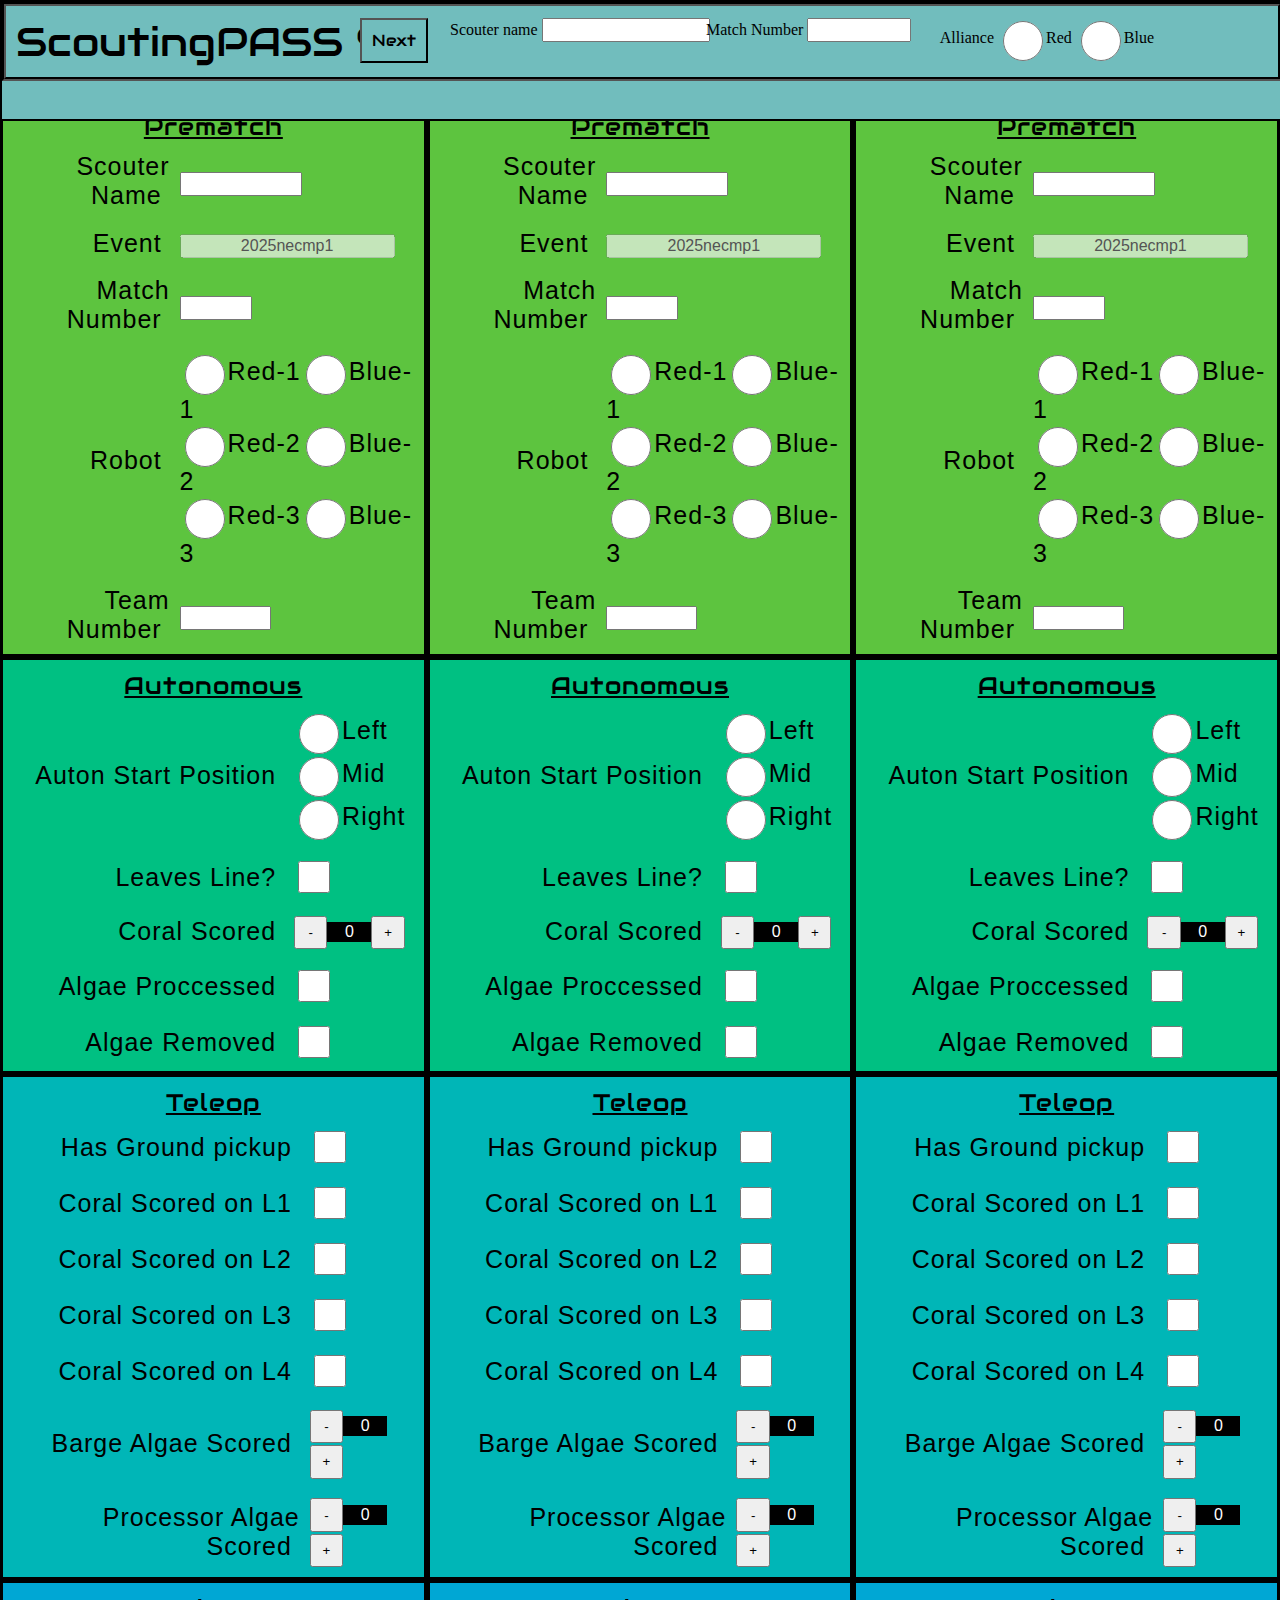
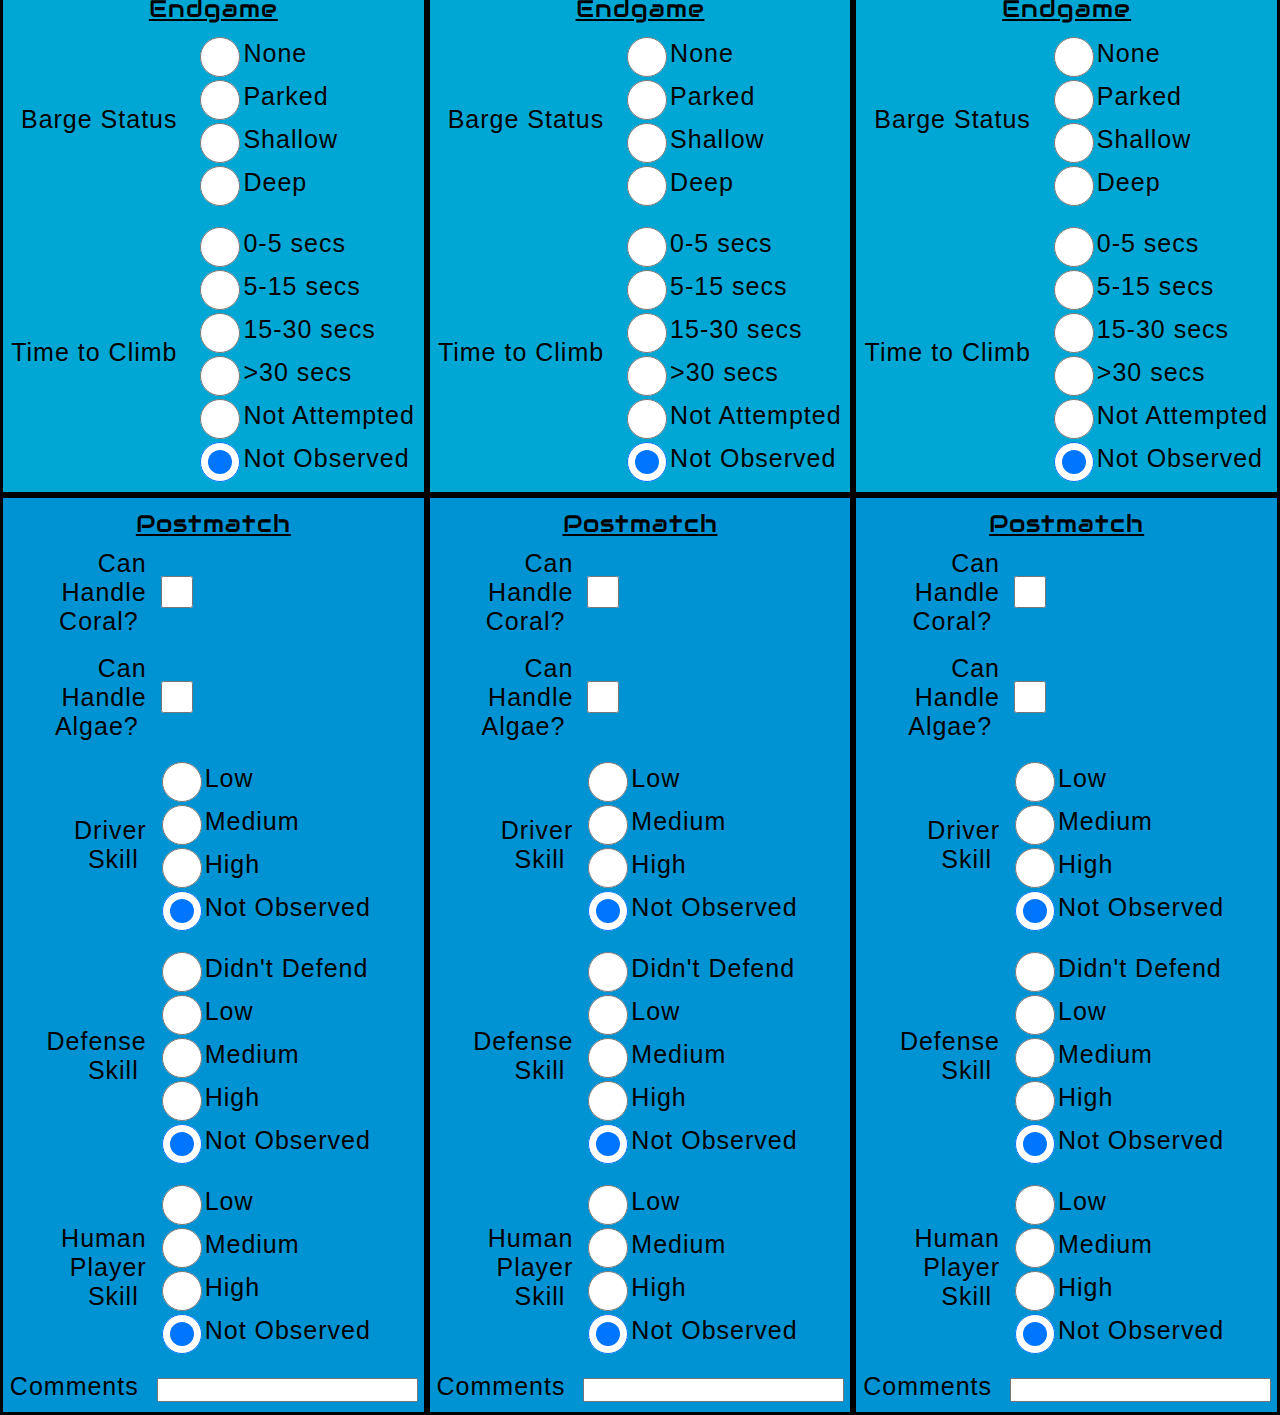
<file: index.html>
<!--
	When we gain access to the match schedule, follow these steps:
	- Create a file named "2023necmp2_matches.js" in the "2023 folder"
	- Add "var schedule = " to the start of the file
	- Go to https://www.thebluealliance.com/api/v3/event/2023necmp2/matches/simple?X-TBA-Auth-Key=hNDnK23dYcPhS6V5SKwfZK8l9VKtWZyZBDKYQRQh5aUqWiKj5KyvKOLDJW49YO00
	- Copy-paste the data from TBA into the file
	- Move file to "2023" folder on all 6 tablets
-->
<!DOCTYPE html>
<html>

<head>
	<meta name="viewport" content="width=device-width, initial-scale=1.0, user-scalable=0, maximum-scale=1.0">
	<title>ScoutingPASS 95</title>
	<script src="./resources/js/easy.qrcode.min.js"></script>
	<script src="./resources/js/TBAInterface.js"></script>
	<script src="./resources/js/scoutingPASS.js"></script>
	<script src="./2025/Reefscape_config.js"></script>
	<script src="./2025/2025necmp1_matches.js"></script>
	<script src="./2025/2025necmp1_teams.js"></script>
	<link rel="stylesheet" href="./resources/css/scoutingPASS.css">
	<script>
		var columnList = ["left", "mid", "right"];
	</script>
</head>

<body>
	<form name="topForm" id="topForm" onsubmit="false">
		<div id="top"
			style="background-color:var(--background); position:fixed; width:100%; top:0em; border:2px solid black">
			<h1 id="prematchHeader1" class="page_title"></h1>
			<input type="button" value="Next" id="nextButton1" style="position:absolute; top:1em; left:28%"
				onclick="swipePage(1)">
			: <label style="color: black; position: absolute;top:1em;left: 35%;">Scouter name
				<input type="text" name="tops" id="topScoutInitials" onchange="update3('s')" style="width:10em">
			</label>
			<label style="color: black; position: absolute;top:1em;left: 55%;">Match Number
				<input type="number" name="topm" id="topMatchNumber" onchange="update3('m')" style="width:6em;">
			</label>
			<label style="color: black; position: absolute;top:1em;right: 10%;">Alliance
				<input type="radio" name="topr" id="topRobotAlliance_r" value="r" onchange="setRobots()">Red
				<input type="radio" name="topr" id="topRobotAlliance_b" value="b" onchange="setRobots()">Blue
			</label>
		</div>
	</form>
	<div id="main-panel-holder" style="top:5em">
		<div>
			<div style="display:flex; width:100%; margin-top:98px">
				<div id="left" class="column" style="background-color: var(--background);">
					<div id="left_teaminfo_" class="team-info-header"></div>
					<form name="leftForm" id="leftForm" onsubmit="false">
						<table id="prematch_table_left" style="font: Roboto"></table>
						<table id="auton_table_left" style="font: Roboto"></table>
						<table id="teleop_table_left" style="font: Roboto"></table>
						<table id="endgame_table_left" style="font: Roboto"></table>
						<table id="postmatch_table_left" style="font: Roboto"></table>
					</form>
				</div>
				<div id="mid" class="column" style="background-color: var(--background);">
					<div id="mid_teaminfo_" class="team-info-header"></div>
					<form name="midForm" id="midForm" onsubmit="false">
						<table id="prematch_table_mid" style="font: Roboto"></table>
						<table id="auton_table_mid" style="font: Roboto"></table>
						<table id="teleop_table_mid" style="font: Roboto"></table>
						<table id="endgame_table_mid" style="font: Roboto"></table>
						<table id="postmatch_table_mid" style="font: Roboto"></table>
					</form>
				</div>
				<div id="right" class="column" style="background-color: var(--background);">
					<div id="right_teaminfo_" class="team-info-header"></div>
					<form name="rightForm" id="rightForm" onsubmit="false">
						<table id="prematch_table_right" style="font: Roboto"></table>
						<table id="auton_table_right" style="font: Roboto"></table>
						<table id="teleop_table_right" style="font: Roboto"></table>
						<table id="endgame_table_right" style="font: Roboto"></table>
						<table id="postmatch_table_right" style="font: Roboto"></table>
					</form>
				</div>
			</div>
		</div>
		<div id="qr-code" class="main-panel" style="background-color: var(--background);">
			<h1 id="qrHeader1" class="page_title"><span class="odd">P</span><span class="even">W</span><span
					class="odd">n</span><span class="even">A</span><span class="odd">G</span><span
					class="even">E</span><br>Scouting 2020</h1>
			<h2 id="qrHeader2">Generate QR Code</h2>
			<p class="match-label"><input type="button" value="Prev" id="prevButton9" onclick="swipePage(-1)"></p>
			<p id="qr-info"><span id="display_qr-info" style="border: none; text-align: center;"></span></p>
			<table id="qr-table">
				<tr>
					<td width="5%">&nbsp;</td>
					<td width="90%">
						<div id="qrcode" style="text-align:center">
							<script>
								// Create QRCode Object
								qr = new QRCode(document.getElementById("qrcode"), options)
							</script>
						</div>
					</td>
					<td width="5%">&nbsp;</td>
				</tr>
				<tr>
					<td width="5%">&nbsp;</td>
					<td width="90%">
						<div>
							<p id="data" style="text-align:center"></p>
						</div>
					</td>
					<td width="5%">&nbsp;</td>
				</tr>
			</table>
			<p></p>
			<p class="match-label">
				<input type="button" value="Display Data" id="displayButton" onclick="displayData()">
				<input type="button" value="Copy Data" id="copyButton" onclick="copyData()">
			</p>

			<div id="clearButton">
				<button type="button" class="clearForm" onclick="clearForm()">Clear Form</button>
				<p>&nbsp;<br>&nbsp;<br>&nbsp;<br>&nbsp;<br>&nbsp;<br>&nbsp;<br>&nbsp;<br>&nbsp;<br>&nbsp;<br>&nbsp;<br>
				</p>
			</div>
			<br>
		</div>
	</div>
	</form>
</body>

</html>
</file>
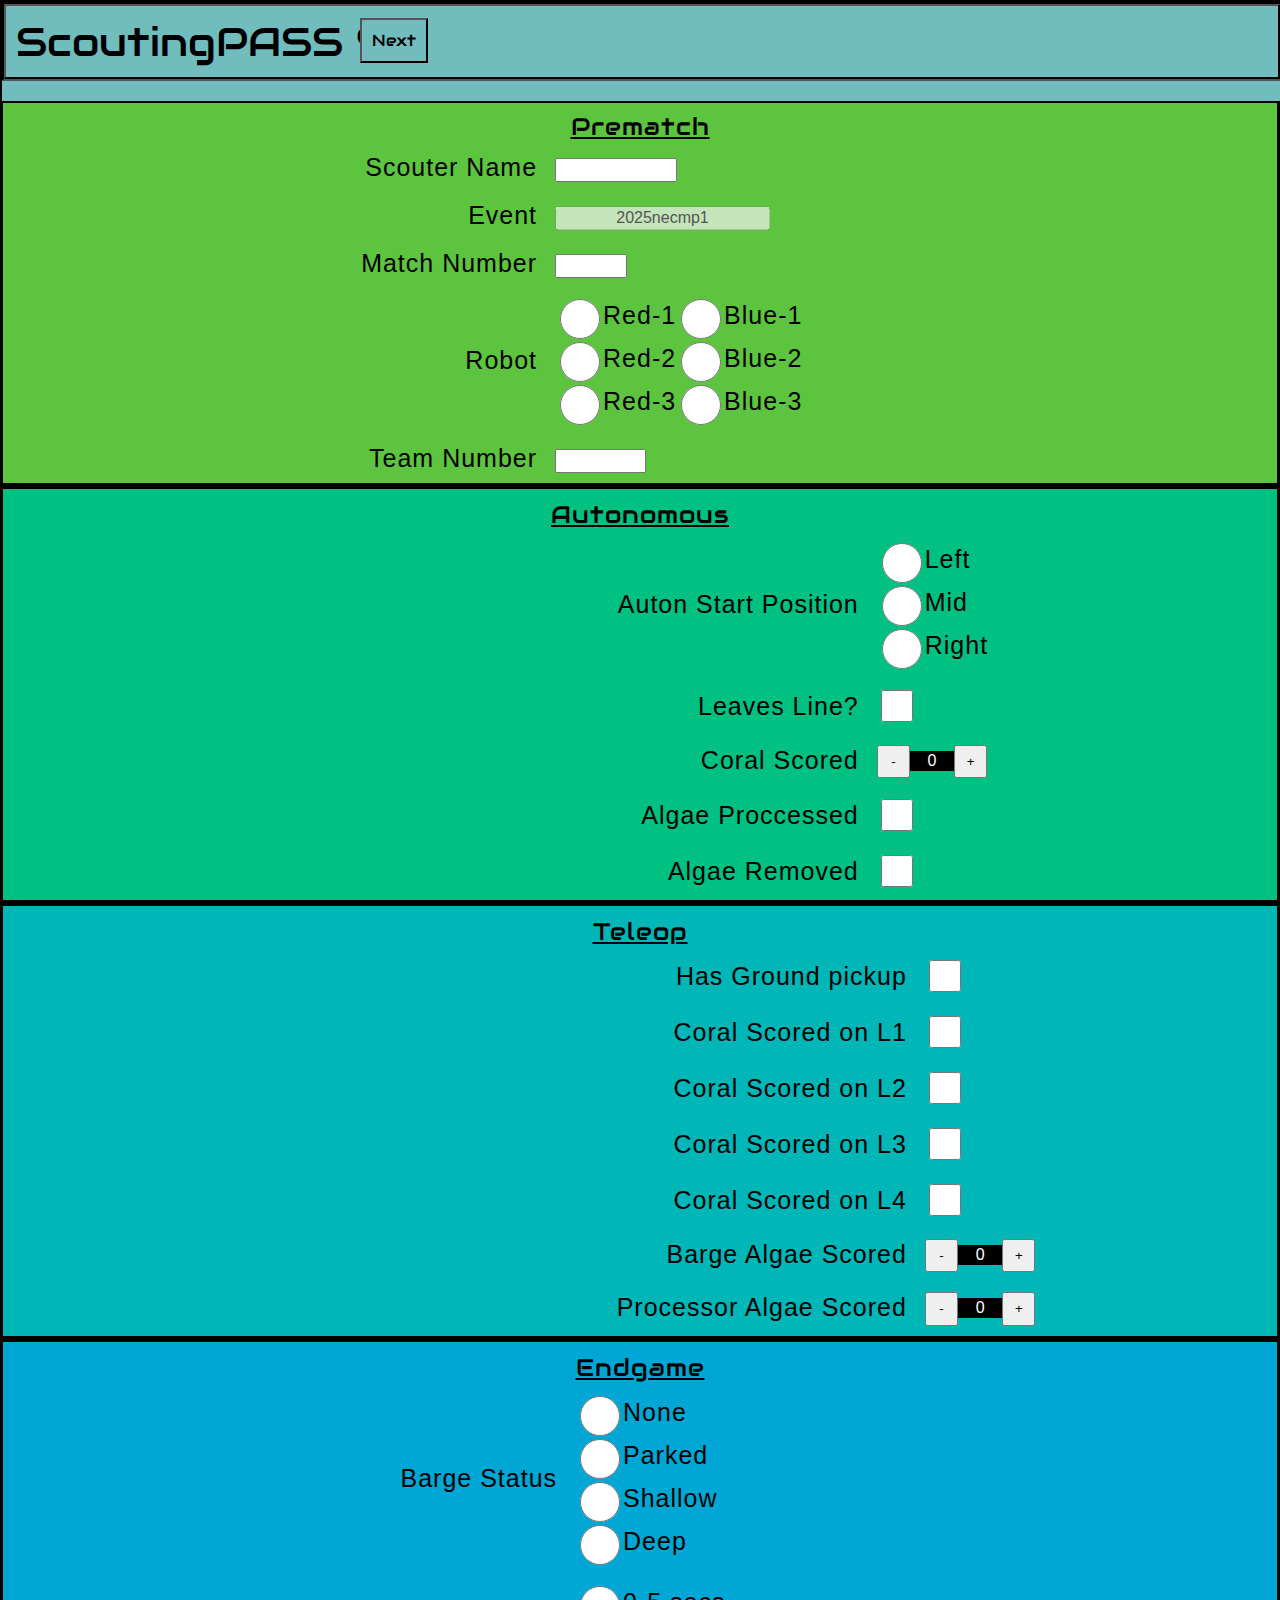
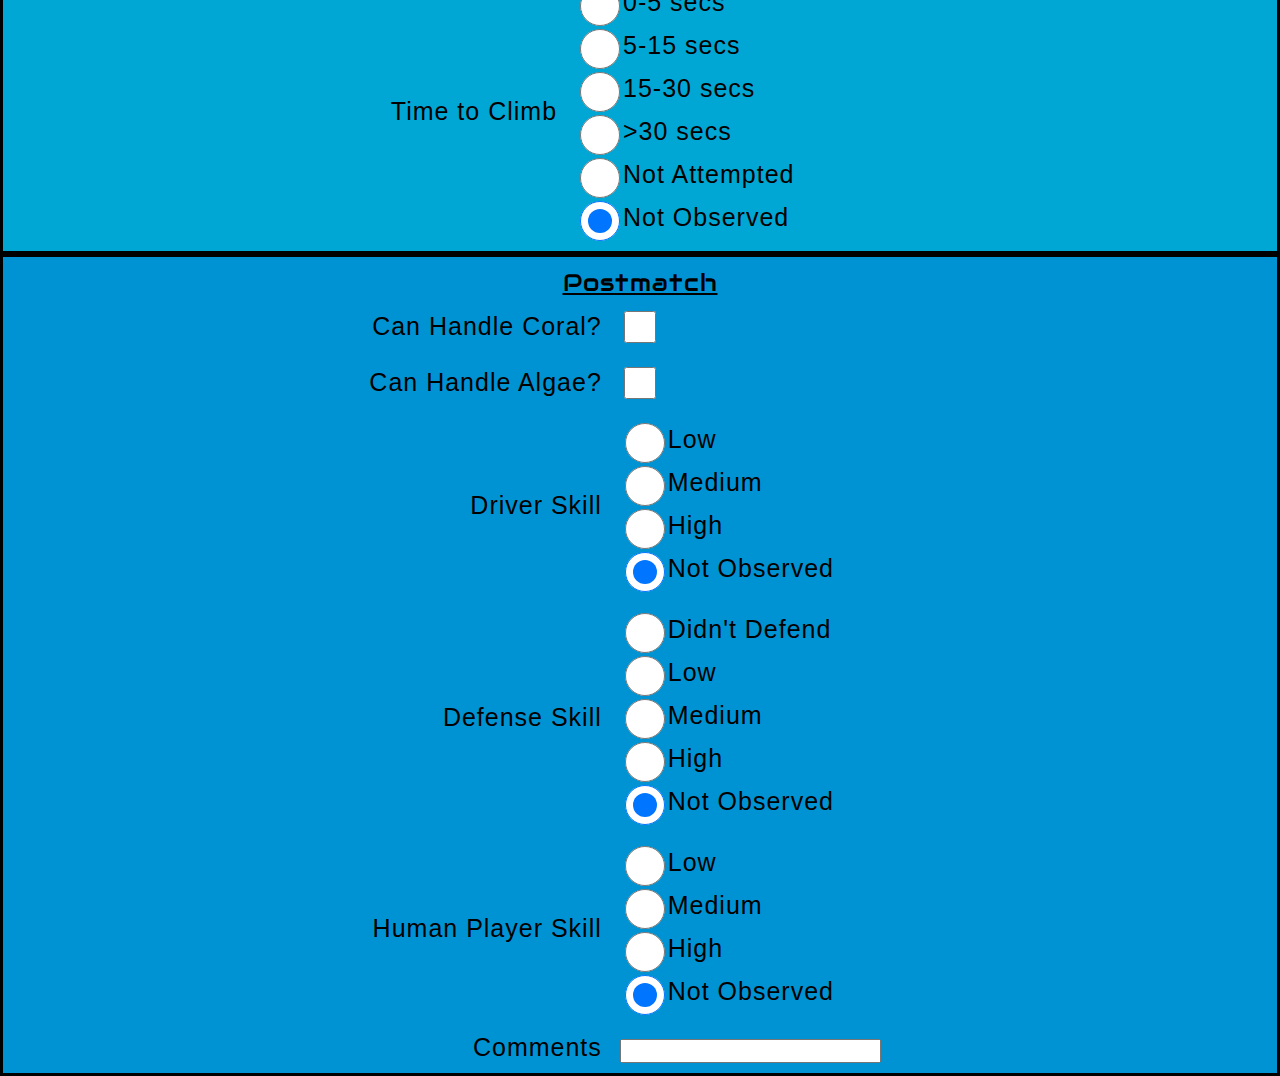
<file: OneColumn.html>
<!--
	When we gain access to the match schedule, follow these steps:
	- Create a file named "2023necmp2_matches.js" in the "2023 folder"
	- Add "var schedule = " to the start of the file
	- Go to https://www.thebluealliance.com/api/v3/event/2023necmp2/matches/simple?X-TBA-Auth-Key=hNDnK23dYcPhS6V5SKwfZK8l9VKtWZyZBDKYQRQh5aUqWiKj5KyvKOLDJW49YO00
	- Copy-paste the data from TBA into the file
	- Move file to "2023" folder on all 6 tablets
-->
<!DOCTYPE html>
<html>

<head>
	<meta name="viewport" content="width=device-width, initial-scale=1.0, user-scalable=0, maximum-scale=1.0">
	<title>ScoutingPASS 95</title>
	<script src="./resources/js/easy.qrcode.min.js"></script>
	<script src="./resources/js/TBAInterface.js"></script>
	<script src="./resources/js/scoutingPASS.js"></script>
	<script src="./2025/Reefscape_config.js"></script>
	<script src="./2025/2025necmp1_matches.js"></script>
	<script src="./2025/2025necmp1_teams.js"></script>
	<link rel="stylesheet" href="./resources/css/scoutingPASS.css">
	<script>
		var columnList = ["left"];
	</script>
</head>

<body>

	<div id="top"
		style="background-color:var(--background); position:fixed; width:100%; top:0em; border:2px solid black">
		<h1 id="prematchHeader1" class="page_title"></h1>
		<input type="button" value="Next" id="nextButton1" style="position:absolute; top:1em; left:28%"
			onclick="swipePage(1)">
		<!-- :			<label style="color: black; position: absolute;top:1em;left: 35%;">Scouter name
				<input type="text" name="tops" id="topScoutInitials" onchange="update3('s')" style="width:10em">
			</label>
			<label style="color: black; position: absolute;top:1em;left: 55%;">Match Number
				<input type="number" name="topm" id="topMatchNumber" onchange="update3('m')" style="width:6em;">
			</label>
			<label style="color: black; position: absolute;top:1em;right: 10%;">Alliance
				<input type="radio" name="topr" id="topRobotAlliance_r" value="r" onchange="setRobots()">Red
				<input type="radio" name="topr" id="topRobotAlliance_b" value="b" onchange="setRobots()">Blue
			</label>	 -->
	</div>

	<div id="main-panel-holder" style="top:5em">
		<div>
			<div style="display:flex; width:100%; margin-top:98px">
				<div id="left" class="column" style="background-color: var(--background);">
					<div id="left_teaminfo_" class="team-info-header"></div>
					<form name="leftForm" id="leftForm" onsubmit="false">
						<table id="prematch_table_left" style="font: Roboto"></table>
						<table id="auton_table_left" style="font: Roboto"></table>
						<table id="teleop_table_left" style="font: Roboto"></table>
						<table id="endgame_table_left" style="font: Roboto"></table>
						<table id="postmatch_table_left" style="font: Roboto"></table>
					</form>
				</div>

			</div>
		</div>
		<div id="qr-code" class="main-panel" style="background-color: var(--background);">
			<h1 id="qrHeader1" class="page_title"><span class="odd">P</span><span class="even">W</span><span
					class="odd">n</span><span class="even">A</span><span class="odd">G</span><span
					class="even">E</span><br>Scouting 2020</h1>
			<h2 id="qrHeader2">Generate QR Code</h2>
			<p class="match-label"><input type="button" value="Prev" id="prevButton9" onclick="swipePage(-1)"></p>
			<p id="qr-info"><span id="display_qr-info" style="border: none; text-align: center;"></span></p>
			<table id="qr-table">
				<tr>
					<td width="5%">&nbsp;</td>
					<td width="90%">
						<div id="qrcode" style="text-align:center">
							<script>
								// Create QRCode Object
								qr = new QRCode(document.getElementById("qrcode"), options)
							</script>
						</div>
					</td>
					<td width="5%">&nbsp;</td>
				</tr>
				<tr>
					<td width="5%">&nbsp;</td>
					<td width="90%">
						<div>
							<p id="data" style="text-align:center"></p>
						</div>
					</td>
					<td width="5%">&nbsp;</td>
				</tr>
			</table>
			<p></p>
			<p class="match-label">
				<input type="button" value="Display Data" id="displayButton" onclick="displayData()">
				<input type="button" value="Copy Data" id="copyButton" onclick="copyData()">
			</p>

			<div id="clearButton">
				<button type="button" class="clearForm" onclick="clearForm()">Clear Form</button>
				<p>&nbsp;<br>&nbsp;<br>&nbsp;<br>&nbsp;<br>&nbsp;<br>&nbsp;<br>&nbsp;<br>&nbsp;<br>&nbsp;<br>&nbsp;<br>
				</p>
			</div>
			<br>
		</div>
	</div>
	</form>
</body>

</html>
</file>
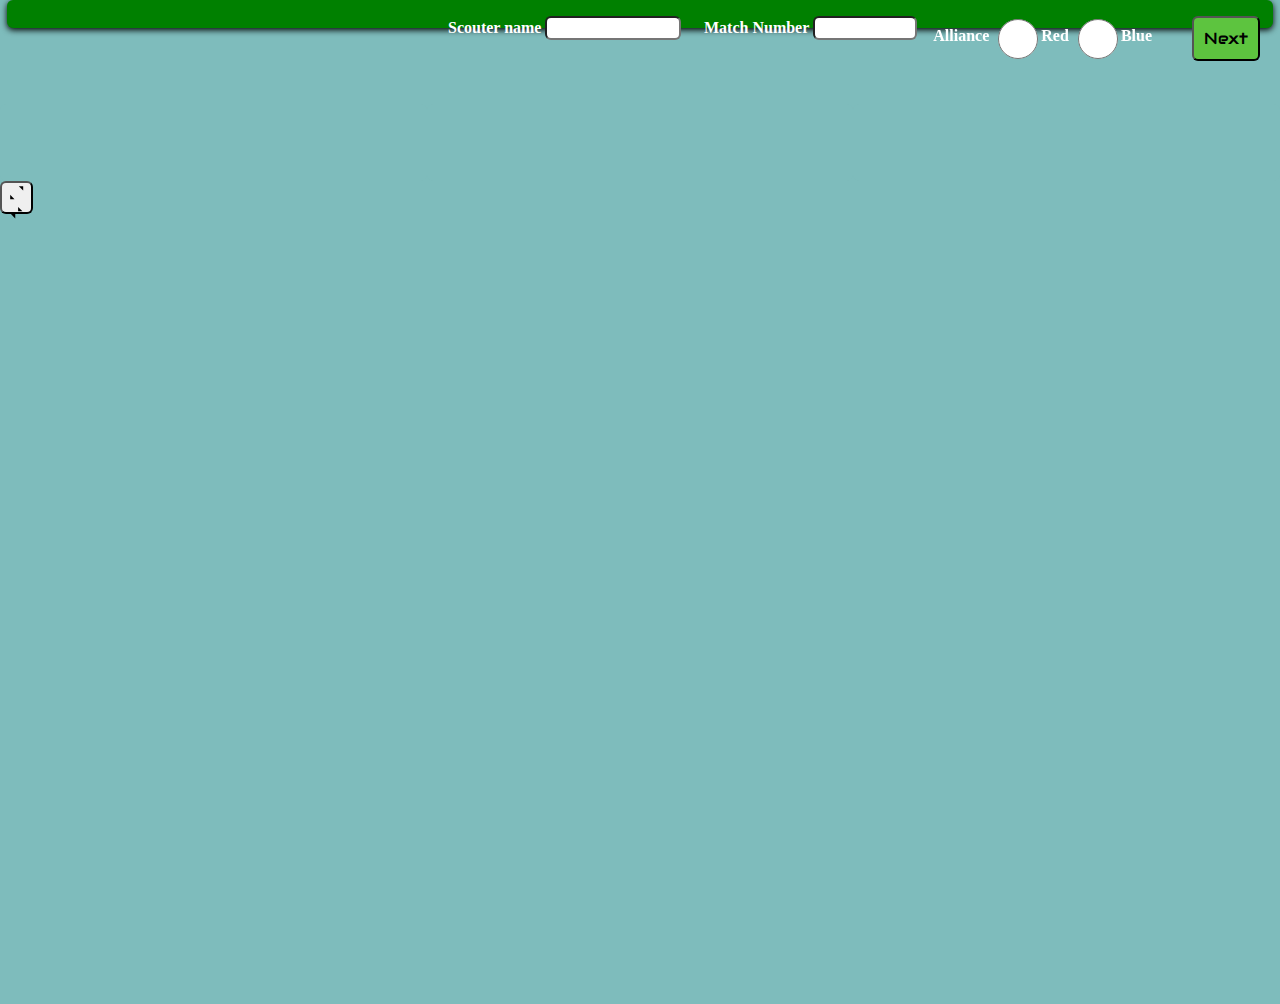
<file: ThreeColumn.html>
<!--
	When we gain access to the match schedule, follow these steps:
	- Create a file named "2026nhbed_matches.js" in the "2026 folder"
	- Add "var schedule = " to the start of the file
	- Go to https://www.thebluealliance.com/api/v3/event/2026nhbed/matches/simple?X-TBA-Auth-Key=hNDnK23dYcPhS6V5SKwfZK8l9VKtWZyZBDKYQRQh5aUqWiKj5KyvKOLDJW49YO00
	- Copy-paste the data from TBA into the file
	- Move file to "2026" folder on all 6 tablets
-->
<!DOCTYPE html>
<html>

<head>
	<meta name="viewport" content="width=device-width, initial-scale=1.0, user-scalable=0, maximum-scale=1.0">
	<title>ScoutingPASS 95</title>
	<script src="./resources/js/easy.qrcode.min.js"></script>
	<script src="./resources/js/TBAInterface.js"></script>
	<script src="./resources/js/scoutingPASS.js"></script>
	<script src="./2026/rebuilt_config.js"></script>
	<script src="./2026/2026vtbur_matches.js"></script>
	<script src="./2026/2026vtbur_teams.js"></script>
	<link rel="stylesheet" href="./resources/css/scoutingPASSnew.css">
	<script>
		var columnList = ["left", "mid", "right"];
	</script>
</head>

<body>
	<form name="topForm" id="topForm" onsubmit="false">
		<div id="top"
			style="background-color:var(--background); position:fixed; width:100%; top:0em; border:0px solid black">
			<h1 id="prematchHeader1" class="page_title"></h1>
			<input type="button" value="Next" id="nextButton1" style="position:absolute; top:1em; right:1%"
				onclick="swipePage(1)">
			: <label style="font: Roboto; color: white; font-weight: bold; position: absolute;top:1em;left: 35%;">Scouter name
				<input type="text" name="tops" id="topScoutInitials" onchange="update3('s')" style="width:8em">
			</label>
			<label style="font: Roboto; color: white; font-weight: bold; position: absolute;top:1em;left: 55%;">Match Number
				<input type="number" name="topm" id="topMatchNumber" onchange="update3('m')" style="width:6em;">
			</label>
			<label style="font: Roboto; color: white; font-weight: bold; position: absolute;top:1em;right: 10%;">Alliance
				<input type="radio" name="topr" id="topRobotAlliance_r" value="r" onchange="setRobots()">Red
				<input type="radio" name="topr" id="topRobotAlliance_b" value="b" onchange="setRobots()">Blue
			</label>
		</div>
	</form>
	<div id="main-panel-holder" style="top:3em">
		<div>
			<div style="display:flex; width:100%; margin-top:104px"> <!--  originally margin-top: was 98px-->
				<div id="left" class="column" style="background-color: var(--background);">
					<div id="left_teaminfo_" class="team-info-header"></div>
					<form name="leftForm" id="leftForm" onsubmit="false">
						<table id="prematch_table_left" style="font: Roboto"></table>
						<table id="auton_table_left" style="font: Roboto"></table>
						<table id="teleop_table_left" style="font: Roboto"></table>
						<table id="endgame_table_left" style="font: Roboto"></table>
						<table id="postmatch_table_left" style="font: Roboto"></table>
					</form>
				</div>
				<div id="mid" class="column" style="background-color: var(--background);">
					<div id="mid_teaminfo_" class="team-info-header"></div>
					<form name="midForm" id="midForm" onsubmit="false">
						<table id="prematch_table_mid" style="font: Roboto"></table>
						<table id="auton_table_mid" style="font: Roboto"></table>
						<table id="teleop_table_mid" style="font: Roboto"></table>
						<table id="endgame_table_mid" style="font: Roboto"></table>
						<table id="postmatch_table_mid" style="font: Roboto"></table>
					</form>
				</div>
				<div id="right" class="column" style="background-color: var(--background);">
					<div id="right_teaminfo_" class="team-info-header"></div>
					<form name="rightForm" id="rightForm" onsubmit="false">
						<table id="prematch_table_right" style="font: Roboto"></table>
						<table id="auton_table_right" style="font: Roboto"></table>
						<table id="teleop_table_right" style="font: Roboto"></table>
						<table id="endgame_table_right" style="font: Roboto"></table>
						<table id="postmatch_table_right" style="font: Roboto"></table>
					</form>
				</div>
			</div>
		</div>
		<div id="qr-code" class="main-panel" style="background-color: var(--background);">
			<h1 id="qrHeader1" class="page_title"><span class="odd">P</span><span class="even">W</span><span
					class="odd">n</span><span class="even">A</span><span class="odd">G</span><span
					class="even">E</span><br>Scouting 2020</h1>
			<h2 id="qrHeader2">Generate QR Code</h2>
			<p class="match-label"><input type="button" value="Prev" id="prevButton9" onclick="swipePage(-1)"></p>
			<p id="qr-info"><span id="display_qr-info" style="border: none; text-align: center;"></span></p>
			<table id="qr-table">
				<tr>
					<td width="5%">&nbsp;</td>
					<td width="90%">
						<div id="qrcode" style="text-align:center">
							<script>
								// Create QRCode Object
								qr = new QRCode(document.getElementById("qrcode"), options)
							</script>
						</div>
					</td>
					<td width="5%">&nbsp;</td>
				</tr>
				<tr>
					<td width="5%">&nbsp;</td>
					<td width="90%">
						<div>
							<p id="data" style="text-align:center"></p>
						</div>
					</td>
					<td width="5%">&nbsp;</td>
				</tr>
			</table>
			<p></p>
			<p class="match-label">
				<input type="button" value="Display Data" id="displayButton" onclick="displayData()">
				<input type="button" value="Copy Data" id="copyButton" onclick="copyData()">
			</p>

			<div id="clearButton">
				<button type="button" class="clearForm" onclick="clearForm()">Clear Form</button>
				<p>&nbsp;<br>&nbsp;<br>&nbsp;<br>&nbsp;<br>&nbsp;<br>&nbsp;<br>&nbsp;<br>&nbsp;<br>&nbsp;<br>&nbsp;<br>
				</p>
			</div>
			<br>
		</div>
	</div>
	</form>
	<!-- ── Fullscreen Button ── -->
  <button id="fullscreen-btn" aria-label="Toggle fullscreen">
 
    <!-- Enter-fullscreen icon (four corners pointing out) -->
    <svg class="icon-enter" viewBox="0 0 24 24" aria-hidden="true">
      <polyline points="15 3 21 3 21 9"/>
      <polyline points="9 21 3 21 3 15"/>
      <line x1="21" y1="3" x2="14" y2="10"/>
      <line x1="3"  y1="21" x2="10" y2="14"/>
    </svg>
 
    <!-- Exit-fullscreen icon (four corners pointing in) -->
    <svg class="icon-exit" viewBox="0 0 24 24" aria-hidden="true">
      <polyline points="4 14 10 14 10 20"/>
      <polyline points="20 10 14 10 14 4"/>
      <line x1="10" y1="14" x2="3"  y2="21"/>
      <line x1="21" y1="3"  x2="14" y2="10"/>
    </svg>
 
    <span class="label-enter"></span>
    <span class="label-exit"></span>
  </button>
</body>


</html>
</file>
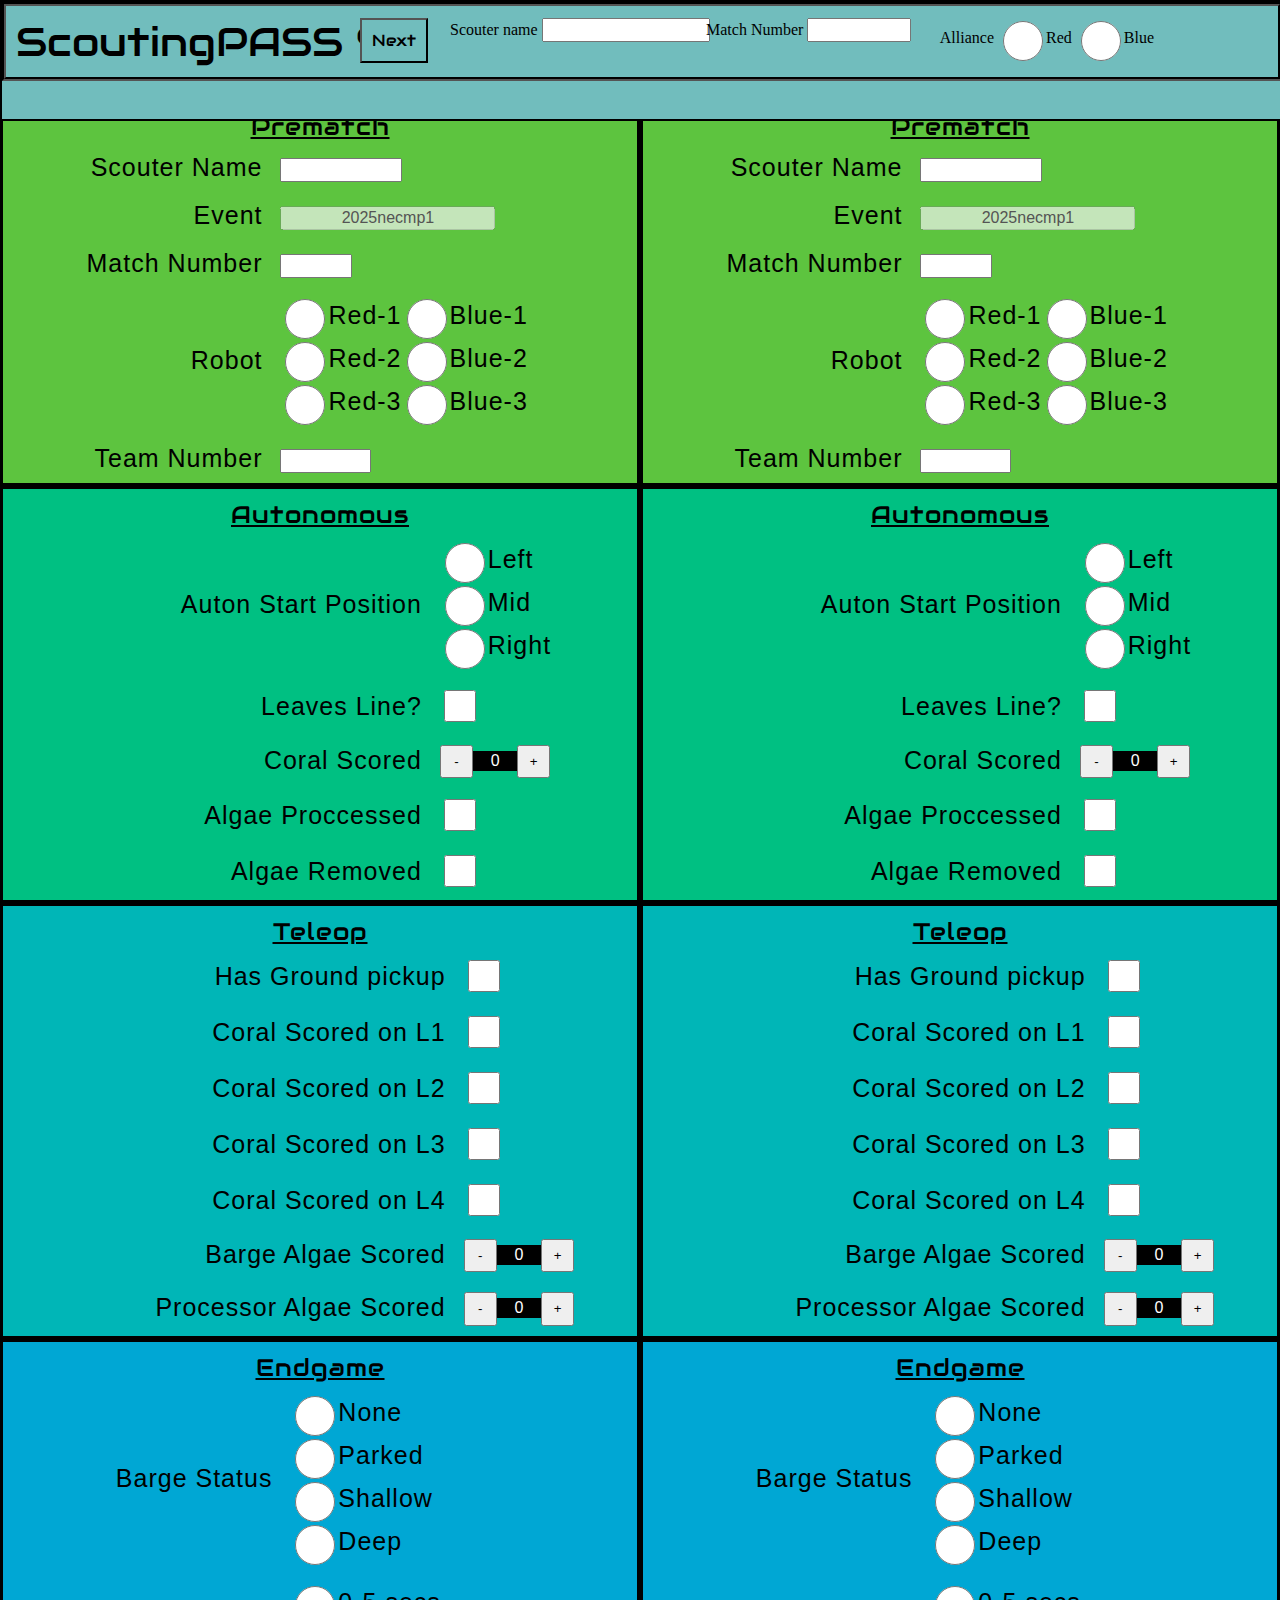
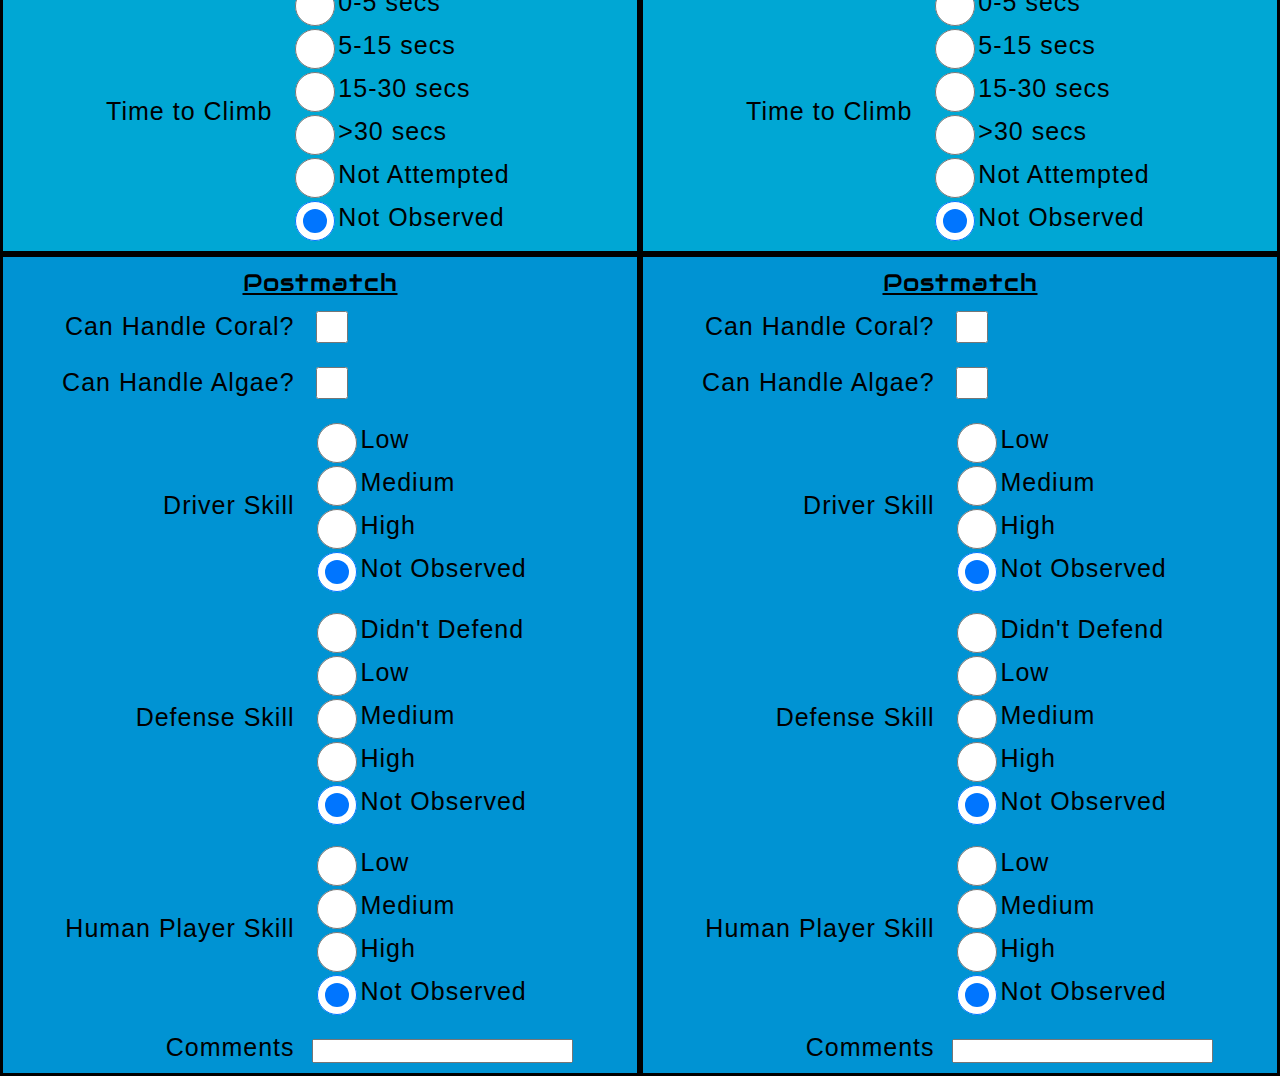
<file: TwoColumn.html>
<!--
	When we gain access to the match schedule, follow these steps:
	- Create a file named "2023necmp2_matches.js" in the "2023 folder"
	- Add "var schedule = " to the start of the file
	- Go to https://www.thebluealliance.com/api/v3/event/2023necmp2/matches/simple?X-TBA-Auth-Key=hNDnK23dYcPhS6V5SKwfZK8l9VKtWZyZBDKYQRQh5aUqWiKj5KyvKOLDJW49YO00
	- Copy-paste the data from TBA into the file
	- Move file to "2023" folder on all 6 tablets
-->
<!DOCTYPE html>
<html>

<head>
	<meta name="viewport" content="width=device-width, initial-scale=1.0, user-scalable=0, maximum-scale=1.0">
	<title>ScoutingPASS 95</title>
	<script src="./resources/js/easy.qrcode.min.js"></script>
	<script src="./resources/js/TBAInterface.js"></script>
	<script src="./resources/js/scoutingPASS.js"></script>
	<script src="./2025/Reefscape_config.js"></script>
	<script src="./2025/2025necmp1_matches.js"></script>
	<script src="./2025/2025necmp1_teams.js"></script>
	<link rel="stylesheet" href="./resources/css/scoutingPASS.css">
	<script>
		var columnList = ["left", "right"];
	</script>
</head>

<body>
	<form name="topForm" id="topForm" onsubmit="false">
		<div id="top"
			style="background-color:var(--background); position:fixed; width:100%; top:0em; border:2px solid black">
			<h1 id="prematchHeader1" class="page_title"></h1>
			<input type="button" value="Next" id="nextButton1" style="position:absolute; top:1em; left:28%"
				onclick="swipePage(1)">
			: <label style="color: black; position: absolute;top:1em;left: 35%;">Scouter name
				<input type="text" name="tops" id="topScoutInitials" onchange="update3('s')" style="width:10em">
			</label>
			<label style="color: black; position: absolute;top:1em;left: 55%;">Match Number
				<input type="number" name="topm" id="topMatchNumber" onchange="update3('m')" style="width:6em;">
			</label>
			<label style="color: black; position: absolute;top:1em;right: 10%;">Alliance
				<input type="radio" name="topr" id="topRobotAlliance_r" value="r" onchange="setRobots()">Red
				<input type="radio" name="topr" id="topRobotAlliance_b" value="b" onchange="setRobots()">Blue
			</label>
		</div>
	</form>
	<div id="main-panel-holder" style="top:5em">
		<div>
			<div style="display:flex; width:100%; margin-top:98px">
				<div id="left" class="column" style="background-color: var(--background);">
					<div id="left_teaminfo_" class="team-info-header"></div>
					<form name="leftForm" id="leftForm" onsubmit="false">
						<table id="prematch_table_left" style="font: Roboto"></table>
						<table id="auton_table_left" style="font: Roboto"></table>
						<table id="teleop_table_left" style="font: Roboto"></table>
						<table id="endgame_table_left" style="font: Roboto"></table>
						<table id="postmatch_table_left" style="font: Roboto"></table>
					</form>
				</div>
				<div id="right" class="column" style="background-color: var(--background);">
					<div id="right_teaminfo_" class="team-info-header"></div>
					<form name="rightForm" id="rightForm" onsubmit="false">
						<table id="prematch_table_right" style="font: Roboto"></table>
						<table id="auton_table_right" style="font: Roboto"></table>
						<table id="teleop_table_right" style="font: Roboto"></table>
						<table id="endgame_table_right" style="font: Roboto"></table>
						<table id="postmatch_table_right" style="font: Roboto"></table>
					</form>
				</div>
			</div>
		</div>
		<div id="qr-code" class="main-panel" style="background-color: var(--background);">
			<h1 id="qrHeader1" class="page_title"><span class="odd">P</span><span class="even">W</span><span
					class="odd">n</span><span class="even">A</span><span class="odd">G</span><span
					class="even">E</span><br>Scouting 2020</h1>
			<h2 id="qrHeader2">Generate QR Code</h2>
			<p class="match-label"><input type="button" value="Prev" id="prevButton9" onclick="swipePage(-1)"></p>
			<p id="qr-info"><span id="display_qr-info" style="border: none; text-align: center;"></span></p>
			<table id="qr-table">
				<tr>
					<td width="5%">&nbsp;</td>
					<td width="90%">
						<div id="qrcode" style="text-align:center">
							<script>
								// Create QRCode Object
								qr = new QRCode(document.getElementById("qrcode"), options)
							</script>
						</div>
					</td>
					<td width="5%">&nbsp;</td>
				</tr>
				<tr>
					<td width="5%">&nbsp;</td>
					<td width="90%">
						<div>
							<p id="data" style="text-align:center"></p>
						</div>
					</td>
					<td width="5%">&nbsp;</td>
				</tr>
			</table>
			<p></p>
			<p class="match-label">
				<input type="button" value="Display Data" id="displayButton" onclick="displayData()">
				<input type="button" value="Copy Data" id="copyButton" onclick="copyData()">
			</p>

			<div id="clearButton">
				<button type="button" class="clearForm" onclick="clearForm()">Clear Form</button>
				<p>&nbsp;<br>&nbsp;<br>&nbsp;<br>&nbsp;<br>&nbsp;<br>&nbsp;<br>&nbsp;<br>&nbsp;<br>&nbsp;<br>&nbsp;<br>
				</p>
			</div>
			<br>
		</div>
	</div>
	</form>
</body>

</html>
</file>
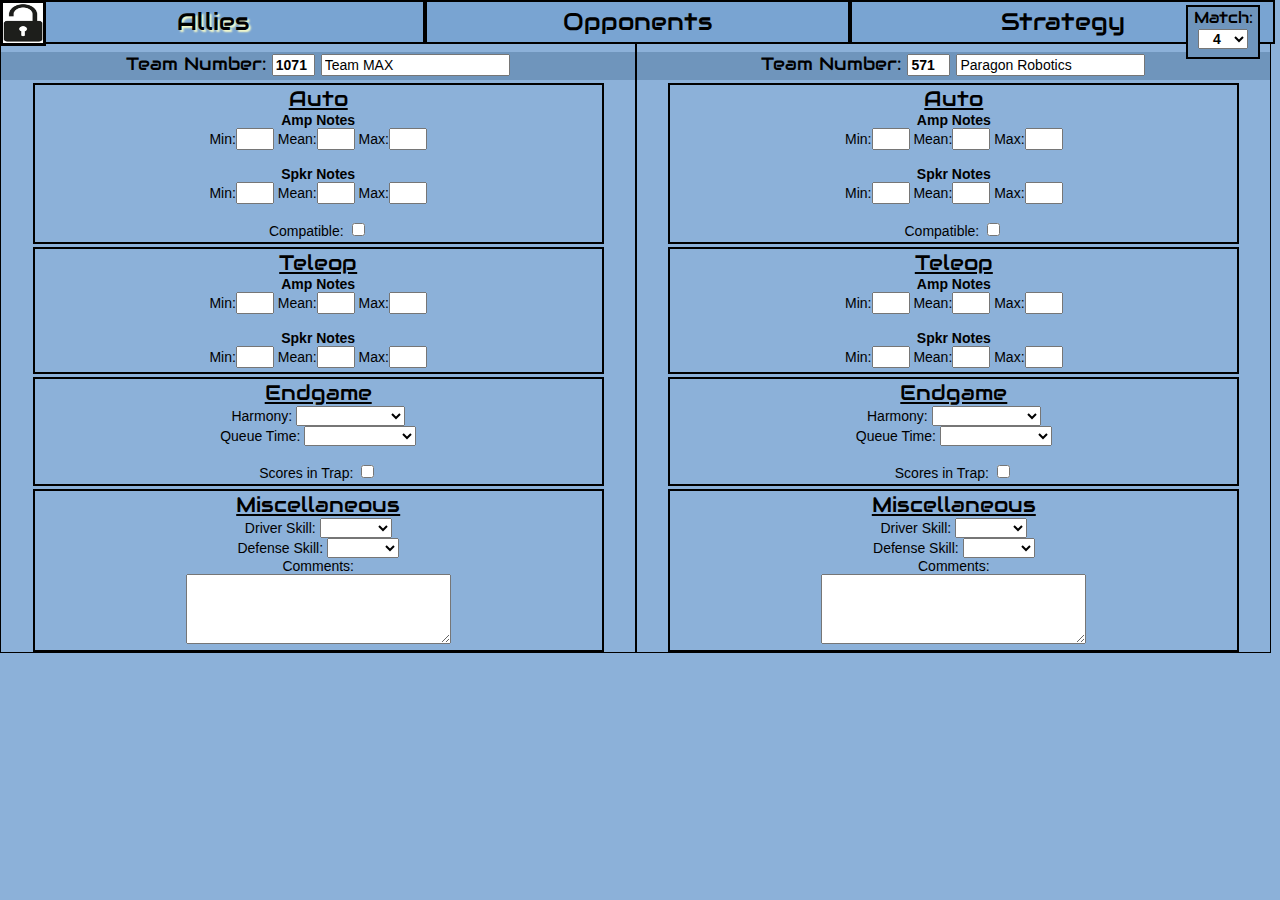
<file: infosheet/infosheet.html>
<!DOCTYPE html>
<html>

<head>
    <!-- #8cb1d9; Background Color-->
    <!-- #79a4d2; Button Color-->
    <title>Drive Team Info Sheet</title>
    <link rel="stylesheet" href="infosheet.css">
    <link href="favicon.png" type="image/x-icon" rel="icon" />

    <script type="text/javascript">
        function copyDiv() {
            var Ally1Div = document.getElementById('Ally1');
            var Ally2Div = document.getElementById('Ally2');
            Ally2Div.innerHTML = Ally1Div.innerHTML;

            var Opponent1Div = document.getElementById('Opponent1');
            var Opponent2Div = document.getElementById('Opponent2');
            var Opponent3Div = document.getElementById('Opponent3');
            Opponent2Div.innerHTML = Opponent1Div.innerHTML;
            Opponent3Div.innerHTML = Opponent1Div.innerHTML;
        }
    </script>
  	<script src="../2025/2025necmp1_matches.js"></script>
    <script src="../2025/2025necmp1_teams.js"></script>
    <script src="infosheet.js"></script>
    <script>var ourTeamKey = "frc95";</script>
   
    <style>
        input::-webkit-outer-spin-button,
        input::-webkit-inner-spin-button {
            display: none;
        }
    </style>
</head>

<body style="background-color:#8cb1d9; margin: 0px;" onload="copyDiv();">
    <div id="Hidey McHidey Boi" style="z-index:1; position:absolute; width:99.9%; height:175%; display:none; background-color:rgba(50,0,0,.25)"></div>
    <div id="top" style="position:fixed; width:100%; height:30px; z-index:2;">
        <div class="lockIcon" id="InputLock"><img src="UnlockedIcon.png" width="40" height="40"></div>
        <div class="unlockIcon" id="InputUnlock"><img src="LockedIcon.png" width="40" height="40"></div>
        <div class="swipePageButton" id="AlliesButton" style="text-shadow: 2px 2px 2px #fcffca"><span>Allies</span></div>
        <div class="swipePageButton" id="OpponentsButton">Opponents</div>
        <div class="swipePageButton" id="StrategyButton">Strategy</div>
        <div class="matchNumberLabel">
            Match: <select name="MatchNumber" id="MatchNumber-select" class="matchNumberInput" onchange=setTeamNumbers()>
                
                </select>
        </div>
    </div>

    <div>
        <div class="infoBox" id="Allies">
            <div class="divAlly" id="Ally1">
                <br><div class="team_number_label">
                    Team Number: <input class="team_number_input" type="number" name="team_number">
                    <input name="team_name">
                </div>

                <div name="Auto" class="sectionBox">
                    <h2>Auto</h2>

                    <b>Amp Notes</b><br>Min:<input type="text" style="width:30px">
                        Mean:<input type="text" style="width:30px">
                        Max:<input type="text" style="width:30px">
                    <br><br>

                    <b>Spkr Notes</b><br>Min:<input type="text" style="width:30px">
                        Mean:<input type="text" style="width:30px">
                        Max:<input type="text" style="width:30px">
                    <br><br>

                    <label for="Compatible">Compatible:</label>
                    <input type="checkbox" id="Can Handle">
                </div>
                
                <div name="Teleop" class="sectionBox">
                    <h2>Teleop</h2>
                    <b>Amp Notes</b><br>Min:<input type="text" style="width:30px">
                        Mean:<input type="text" style="width:30px">
                        Max:<input type="text" style="width:30px">
                    <br><br>

                    <b>Spkr Notes</b><br>Min:<input type="text" style="width:30px">
                        Mean:<input type="text" style="width:30px">
                        Max:<input type="text" style="width:30px">
                </div>

                <div name="Endgame" class="sectionBox">
                    <h2>Endgame</h2>
                    <label for="Harmony">Harmony:</label>
                    <select id="Harmony">
                        <option></option>
                        <option>None</option>
                        <option>Parked</option>
                        <option>Soloist</option>
                        <option>Harmony</option>
                        <option>Not Observed</option>
                    </select>
                    
                    <br>
                    
                    <label for="Queue Time">Queue Time:</label>
                    <select id="Queue Time">
                        <option></option>
                        <option>0-5 secs</option>
                        <option>5-10 secs</option>
                        <option>15-30 secs</option>
                        <option>>30 secs</option>
                        <option>Not Attempted</option>
                        <option>Not Observed</option>
                    </select>

                    <br><br>
                    
                    <label for="Scores in Trap">Scores in Trap:</label>
                    <input type="checkbox" id="Scores in Trap">
                </div>
                    
                <div name="Miscellaneous" class="sectionBox">
                    <h2>Miscellaneous</h2>
                    <label for="Driver Skill">Driver Skill:</label>
                    <select id="Driver Skill">
                        <option></option>
                        <option>Low</option>
                        <option>Medium</option>
                        <option>High</option>
                    </select>

                    <br>
                    
                    <label for="Defense Skill">Defense Skill:</label>
                    <select id="Defense Skill">
                        <option></option>
                        <option>Small</option>
                        <option>Medium</option>
                        <option>Large</option>
                    </select>
                    
                    <br>
                    
                    <label for="Comments">Comments:</label>
                    <br>
                    <textarea rows="4" cols="30"></textarea>
                </div>
            </div>

            <div class="divAlly" id="Ally2"></div>
        </div>

        <!-- Next Page -->

        <div id="Opponents" class="infoBox" style="display:none">
            <div class="divOpponent" id="Opponent1">
                <br>
                <div class="team_number_label" onSubmit="return false;">
                    Team Number: <input class="team_number_input" type="number" name="team_number">
                    <input name="team_name">
                </div>

                <div class="sectionBox">
                    <h2>Cycling</h2>
                    <b>Amp Notes</b><br>Min:<input type="text" style="width:30px">
                        Mean:<input type="text" style="width:30px">
                        Max:<input type="text" style="width:30px">
                    <br><br>
                    
                    <b>Spkr Notes</b><br>Min:<input type="text" style="width:30px">
                        Mean:<input type="text" style="width:30px">
                        Max:<input type="text" style="width:30px">
                    <br><br>
                </div>
                    
                <div class="sectionBox">
                    <h2>Charging</h2>
                    <label for="Harmony">Harmony:</label>
                    <select id="Harmony">
                        <option></option>
                        <option>None</option>
                        <option>Parked</option>
                        <option>Soloist</option>
                        <option>Harmony</option>
                        <option>Not Observed</option>
                    </select>
                    
                    <br><br>
                    
                    <label for="Queue Time">Queue Time:</label>
                    <select id="Queue Time">
                        <option></option>
                        <option>0-5 secs</option>
                        <option>5-10 secs</option>
                        <option>15-30 secs</option>
                        <option>>30 secs</option>
                        <option>Not Attempted</option>
                        <option>Not Observed</option>
                    </select>
                
                    <br><br>
                
                    <label for="Scores in Trap">Scores in Trap:</label>
                    <input type="checkbox" id="Scores in Trap">
                </div>

                <div class="sectionBox">
                    <h2>Miscellaneous</h2>
                    <label for="Driver Skill">Driver Skill:</label>
                    <select id="Driver Skill">
                        <option></option>
                        <option>Low</option>
                        <option>Medium</option>
                        <option>High</option>
                    </select>
                    
                    <br><br>
                    
                    <label for="Defense Skill">Defense Skill:</label>
                    <select id="Defense Skill">
                        <option></option>
                        <option>Low</option>
                        <option>Medium</option>
                        <option>High</option>
                    </select>
                    
                    <br><br>
                    
                    <label for="Comments">Comments:</label>
                    <br>
                    <textarea rows="4" cols="30"></textarea>
                </div>
            </div>

            <div class="divOpponent" id="Opponent2"></div>

            <div class="divOpponent" id="Opponent3"></div>
        </div>

        <!-- Next Page -->

        <div id="Strategy" class="infoBox" style="display:none">

            <br>

            <h2>Recommended Strategy</h2>

            Which Opponents(s) to Defend:
            <br>
            <textarea rows="2" cols="40"></textarea>

            <br><br>

            Which Ally/Allies Should Defend:
            <br>
            <textarea rows="2" cols="40"></textarea>

            <br><br>

            <label for="Focus On">Focus On:</label>
            <select id="Focus On">
                <option></option>
                <option>Ranking Points</option>
                <option>Winning Match</option>
            </select>
            <br>
            <textarea rows="2" cols="40"></textarea>

            <h2>Endgame Strategy</h2>

            Team <script>ourTeamKey.replace("frc","")</script>:
            <br>
            <textarea rows="2" cols="40"></textarea>

            <br><br>

            Team<input type="text" style="width:30px" id="Ally1_number">:
            <br>
            <textarea rows="2" cols="40"></textarea>

            <br><br>

            Team<input type="text" style="width:30px" id="Ally2_number">:
            <br>
            <textarea rows="2" cols="40"></textarea>
        </div>
    </div>

    <script type="text/javascript">
        document.getElementById("AlliesButton").onclick = function () {
            document.getElementById("AlliesButton").style.textShadow = "2px 2px 2px #fcffca";
            document.getElementById("OpponentsButton").style.textShadow = "none";
            document.getElementById("StrategyButton").style.textShadow = "none";

            document.getElementById("Allies").style.display = "block";
            document.getElementById("Opponents").style.display = "none";
            document.getElementById("Strategy").style.display = "none";
        }

        document.getElementById("OpponentsButton").onclick = function () {
            document.getElementById("AlliesButton").style.textShadow = "none";
            document.getElementById("OpponentsButton").style.textShadow = "2px 2px 2px #fcffca";
            document.getElementById("StrategyButton").style.textShadow = "none";

            document.getElementById("Allies").style.display = "none";
            document.getElementById("Opponents").style.display = "block";
            document.getElementById("Strategy").style.display = "none";
        }

        document.getElementById("StrategyButton").onclick = function () {
            document.getElementById("AlliesButton").style.textShadow = "none";
            document.getElementById("OpponentsButton").style.textShadow = "none"
            document.getElementById("StrategyButton").style.textShadow = "2px 2px 2px #fcffca";

            document.getElementById("Allies").style.display = "none";
            document.getElementById("Opponents").style.display = "none";
            document.getElementById("Strategy").style.display = "block";
        }

        document.getElementById("InputLock").onclick = function () {
            document.getElementById("InputLock").style.display = "none";
            document.getElementById("InputUnlock").style.display = "block";

            document.getElementById("Hidey McHidey Boi").style.display = "block";
        }

        document.getElementById("InputUnlock").onclick = function () {
            document.getElementById("InputLock").style.display = "block";
            document.getElementById("InputUnlock").style.display = "none";

            document.getElementById("Hidey McHidey Boi").style.display = "none";
        }

        function copyDiv() {
            var Ally1Div = document.getElementById('Ally1');
            var Ally2Div = document.getElementById('Ally2');
            Ally2Div.innerHTML = Ally1Div.innerHTML;

            var Opponent1Div = document.getElementById('Opponent1');
            var Opponent2Div = document.getElementById('Opponent2');
            var Opponent3Div = document.getElementById('Opponent3');
            Opponent2Div.innerHTML = Opponent1Div.innerHTML;
            Opponent3Div.innerHTML = Opponent1Div.innerHTML;
            buildMatchList();
            setTeamNumbers();
        }
    </script>
</body>

</html>
</file>
<file: resources/css/scoutingPASS.css>
:root {
    --background: #71bdbd;
    --border: #000000;
    --text: #000000;
    --prematch: #5dc43f;
    --auton: #00c082;
    --teleop: #00b6b7;
    --endgame: #00a7d4;
    --postmatch: #0093d3;
  }

@font-face {
    font-family: 'Audiowide';
    font-style: normal;
    font-weight: normal;
    /*src: local('Alexis'), url('../fonts/alex.woff') format('woff');*/
    src: url("../fonts/Audiowide-Regular.ttf") format('truetype');
}

html, body{
    height: 100%;
    width: 100%;
    margin: 0;
    padding: 0;
    color: var(--background);
    background-color: var(--background);
}

.column {
    /* float: left;
    width: 33.33%; */
    flex:1;
}

/* Clear floats after the columns */
.row:after {
content: "";
display: table;
clear: both;
}

input[type=radio] {
    border: 0px;
    width: 2.5em;
    height: 2.5em;
    vertical-align: middle;
}

input[type=checkbox] {
    border: 0px;
    width: 2em;
    height: 2em;
    vertical-align: middle;
}

button {
    width:2.5em;
    height:2.5em;
}

#prematch_table_left, #prematch_table_mid, #prematch_table_right, #auton_table_left, #auton_table_mid, #auton_table_right, #teleop_table_left, #teleop_table_mid, #teleop_table_right, #endgame_table_left, #endgame_table_mid, #endgame_table_right, #postmatch_table_left, #postmatch_table_mid, #postmatch_table_right {

    font-family : -apple-system, BlinkMacSystemFont, Roboto, Oxygen, Ubuntu, Cantarell, 'Open Sans', 'Helvetica Neue', sans-serif !important;
    text-align: center;
    color: var(--text);
    font-size: 25px;
    font-style: bold;
    letter-spacing: 1px;
    border-width: 3px;
    border-color: var(--border);
}

#prematch_table_left, #prematch_table_mid, #prematch_table_right {
    background-color: var(--prematch);
}

#auton_table_left, #auton_table_mid, #auton_table_right {
    background-color: var(--auton);
}

#teleop_table_left, #teleop_table_mid, #teleop_table_right {
    background-color: var(--teleop);
}

#endgame_table_left, #endgame_table_mid, #endgame_table_right {
    background-color: var(--endgame);
}

#postmatch_table_left, #postmatch_table_mid, #postmatch_table_right {
    background-color: var(--postmatch);
}

#prematchHeader1, #prematchHeader2{
    text-align: left;
    color: var(--text);
    border-color: var(--border);
    border-width: 4px;
    margin:0 0 0.5em 0;
}

#qrHeader1 {
    color: var(--text);
    text-align: left;
    margin:0;
}
#qrHeader2 {
    color: var(--text);
    margin:0;
}
    
.field-image {
    margin: 2vw;
}

.field-image-src{  
    background-position: center;
    border: 1px solid;
}

.main-panel{
    display: none;
    height: 100%;
    min-height: 100%;
    width: 100vw;
    position: absolute;
    left: 0;
    top: 0;
    color: var(--text);
    background-color: var(--background);
    font-family : -apple-system, BlinkMacSystemFont, Roboto, Oxygen, Ubuntu, Cantarell, 'Open Sans', 'Helvetica Neue', sans-serif !important;
    text-align: justify;
}

#prematch{
    display: table;
}

#qr-code{
  text-align: center;
}

h1{
    font-family: Audiowide;
    text-align: center;
    border-style: groove;
    border-color: var(--border);
    border-width: 4px;
    font-size: 40px;
    padding: 10px; 
    font-weight: 350;
}
h2{
    font-family: Audiowide;
    text-align: center;
    font-size: 24px;
    font-weight: 250;
    text-decoration: underline;
}

.divider-header{
    font-family: Audiowide;
    text-align: center;
    font-size: 24px;
    font-weight: 250;
    text-decoration: underline;
    padding-bottom: 0px;
}

.divider-info{
    font-style: italic;
    padding-top: 5px;
}

.team-info-header{
    position: fixed;
    width: 33%;
    display: flex;
    justify-content: center;
    top:4.9em;
    font-family: -apple-system, BlinkMacSystemFont, Roboto, Oxygen, Ubuntu, Cantarell, 'Open Sans', 'Helvetica Neue', sans-serif !important;
    color: var(--text);
    font-size: 16px;
    letter-spacing: 1px;
}

.match-label{
    text-align: center;
    background-color: var(--background);
    margin:0
}

.half-button-l{
    width: 48%;
    margin: 1vw;
    height: 100%;
    font: roboto;
}

.half-button-r{
    flex-grow: 1;
    height: 100%;
    width: 48%;
    margin: 1vw;
    font: roboto;
}

.half-button-container{
    display: flex;
}

#nextButton1, #nextButton2, #nextButton9, #nextButton10, .clearForm{
    font-family: Audiowide;
    padding: 10px;
    background-color: var(--background);
    text-decoration: none;
    display: inline-block;
    width:fit-content;
}

#nextButton3, #nextButton4, #nextButton5, #nextButton6, #nextButton7, #nextButton8, .undoButton{
    font-family: Audiowide;
    background-color: var(--background); 
    padding: 10px;
    color: var(--text);
}

#prevButton7, #prevButton8, #prevButton9{
    font-family: Audiowide;
    background-color: var(--background); 
    padding: 10px;
    position: absolute;
    top: 1em;
    left: 48%;
}

#prevButton1, #prevButton2, #prevButton3, #prevButton4, #prevButton5, #prevButton6{
    font-family: Audiowide;
    background-color: var(--background); 
    padding: 10px;
    color: var(--text);
    
}

#prematch_table{
    font: Audiowide;
    text-align: center;
}

table {
    border: 1px solid var(--border);
    width: 100%;
}

td {
    padding: 8px 4px;
}

input {
    font-size: 16px;
    font: roboto;
    text-align: center;
}

.title {
    width: "50%";
    text-align: right;
}

.field {
    width: "50%";
    text-align: left;
}

#qr-table {
    text-align: center;
    color: var(--text);
    background-color: var(--background);
}
</file>
<file: resources/css/scoutingPASSnew.css>
:root {
    --background: #7ebcbc;
    --border: #000000;
    --text: #000000;
    --prematch: #5dc43f;
    --auton: #00c082;
    --teleop: #00b6b7;
    --endgame: #00a7d4;
    --postmatch: #0093d3;
  }

@font-face {
    font-family: 'Audiowide';
    font-style: normal;
    font-weight: normal;
    /*src: local('Alexis'), url('../fonts/alex.woff') format('woff');*/
    src: url("../fonts/Audiowide-Regular.ttf") format('truetype');
}

html, body{
    height: 100%;
    width: 100%;
    margin: 0;
    padding: 0;
    color: var(--background);
    background-color: var(--background);
}

.column {
    /* float: left;
    width: 33.33%; */
    flex:1;
}

/* Clear floats after the columns */
.row:after {
content: "";
display: table;
clear: both;
}

input[type=radio] {
    border: 0px;
    width: 2.5em; /* circular checkbox size*/
    height: 2.5em;
    vertical-align: middle;
}

input[type=checkbox] {
    border: 0px;
    width: 2em;
    height: 2em;
    vertical-align: middle;
}

button {
    width:2.5em;
    height:2.5em;
}

#prematch_table_left, #prematch_table_mid, #prematch_table_right, #auton_table_left, #auton_table_mid, #auton_table_right, #teleop_table_left, #teleop_table_mid, #teleop_table_right, #endgame_table_left, #endgame_table_mid, #endgame_table_right, #postmatch_table_left, #postmatch_table_mid, #postmatch_table_right {

    font-family : -apple-system, BlinkMacSystemFont, Roboto, Oxygen, Ubuntu, Cantarell, 'Open Sans', 'Helvetica Neue', sans-serif !important;
    text-align: center;
    color: var(--text);
    font-size: 23px;
    font-style: bold;
    letter-spacing: 0px;
    border-width: 1px;
    border-color: var(--border);
}

#prematch_table_left, #prematch_table_mid, #prematch_table_right {
    background-color: var(--prematch);
}

#auton_table_left, #auton_table_mid, #auton_table_right {
    background-color: var(--auton);
}

#teleop_table_left, #teleop_table_mid, #teleop_table_right {
    background-color: var(--teleop);
}

#endgame_table_left, #endgame_table_mid, #endgame_table_right {
    background-color: var(--endgame);
}

#postmatch_table_left, #postmatch_table_mid, #postmatch_table_right {
    background-color: var(--postmatch);
}

#prematchHeader1, #prematchHeader2{
    text-align: left;
    color: white;
    border-color: transparent;
    margin-top: 0px;
    margin-bottom: 0px;
    margin-left: 7px;
    margin-right: 7px;
    background: green;
    border-radius: 6px;
    box-shadow: 0px 2px 6px black;
}

#qrHeader1 {
    color: var(--text);
    text-align: left;
    margin:0;
}
#qrHeader2 {
    color: var(--text);
    margin:0;
}
    
.field-image {
    margin: 2vw;
}

.field-image-src{  
    background-position: center;
    border: 1px solid;
}

.main-panel{
    display: none;
    height: 100%;
    min-height: 100%;
    width: 100vw;
    position: absolute;
    left: 0;
    top: 0;
    color: var(--text);
    background-color: var(--background);
    font-family : -apple-system, BlinkMacSystemFont, Roboto, Oxygen, Ubuntu, Cantarell, 'Open Sans', 'Helvetica Neue', sans-serif !important;
    text-align: justify;
}

#prematch{
    display: table;
}

#qr-code{
  text-align: center;
}

h1{
    font-family: Audiowide;
    text-align: center;
    border-style: groove;
    border-color: var(--border);
    border-width: 4px;
    font-size: 40px;
    padding: 10px; 
    font-weight: 350;
}
h2{
    font-family: Audiowide;
    text-align: center;
    font-size: 24px;
    font-weight: 250;
    text-decoration: underline;
}

.divider-header{
    font-family: Audiowide;
    text-align: center;
    font-size: 24px;
    font-weight: 250;
    padding-bottom: 0px;
    color: black;
}

.divider-info{
    font-style: italic;
    padding-top: 5px;
}

.team-info-header{
    position: fixed;
    width: 33%;
    display: flex;
    justify-content: center;
    top:4.9em;
    font-family: -apple-system, BlinkMacSystemFont, Roboto, Oxygen, Ubuntu, Cantarell, 'Open Sans', 'Helvetica Neue', sans-serif !important;
    color: var(--text);
    font-size: 16px;
    letter-spacing: 1px;
}

.match-label{
    text-align: center;
    background-color: var(--background);
}

.half-button-l{
    width: 48%;
    margin: 1vw;
    height: 100%;
    font: roboto;
}

.half-button-r{
    flex-grow: 1;
    height: 100%;
    width: 48%;
    margin: 1vw;
    font: roboto;
}

.half-button-container{
    display: flex;
}

#nextButton1, #nextButton2, #nextButton9, #nextButton10, .clearForm{
    font-family: Audiowide;
    padding: 10px;
    margin-right: 7px;
    background-color: var(--prematch);
    text-decoration: none;
    display: inline-block;
    width:fit-content;
}

#nextButton3, #nextButton4, #nextButton5, #nextButton6, #nextButton7, #nextButton8, .undoButton{
    font-family: Audiowide;
    background-color: var(--background); 
    padding: 10px;
    color: var(--text);
}

#prevButton7, #prevButton8, #prevButton9{
    font-family: Audiowide;
    background-color: var(--background); 
    padding: 10px;
    position: absolute;
    top: 1em;
    left: 48%;
}

#prevButton1, #prevButton2, #prevButton3, #prevButton4, #prevButton5, #prevButton6{
    font-family: Audiowide;
    background-color: var(--background); 
    padding: 10px;
    color: var(--text);
    
}

#prematch_table{
    font: Audiowide;
    text-align: center;
}

table {
    border-radius: 00px;
    box-shadow: 0px 0px 8px;
    margin: 7px;
    margin-top: 14px;
    background-color: transparent;
    border-collapse: collapse;
    border-spacing: 0;
    border-radius: 10px;
    

}

td {
    padding: 8px 4px;
}

input {
    font-size: 16px;
    font: roboto;
    text-align: center;
}

.title {
    width: "50%";
    text-align: right;
}

.field {
    width: "50%";
    text-align: left;
}

#qr-table {
    text-align: center;
    color: var(--text);
    background-color: var(--background);
}

/*I'm adding rounded corners because its the easiest step towards changing a UI from looking out the mid 2000s to the 2020s -Jamie */ 
input, button, select, textarea, .divider-header, .team-info-header, .column {
  border-radius: 6px;
}
</file>
<file: infosheet/infosheet.css>
@font-face {
    font-family: "Audiowide";
    font-style: normal;
    font-weight: 250;
    src: url(../resources/fonts/Audiowide-Regular.ttf) format('truetype');
}

.team_number_label {
    font-family: Audiowide, sans-serif;
    font-weight: 250;
    font-size: 18px;

    height: 28px;
    background-color: #6f95bc;
}

.team_number_input {
    width: 35px;
    font-size: 14px;
    font-weight: bold;
}

input, option, select {
    font-size: 14px;
}

textarea {
    font-family: -apple-system, BlinkMacSystemFont, Roboto, Oxygen, Ubuntu, Cantarell, 'Open Sans', 'Helvetica Neue', sans-serif !important;
    font-size: 14px;
}

h2 {
    color:black;
    font-family: Audiowide, sans-serif;
    font-weight: 250;
    margin-top:0px;
    margin-bottom:0px;
    text-decoration: underline;
}

.sectionBox {
    border: 2px solid black;
    width:89.5%;
    margin-left:5%;
    margin-top:0.5%;
    padding-bottom:0.5%;
}

.swipePageButton {
    font-family: Audiowide, sans-serif;
    font-weight: 250;
    /* text-decoration-line: underline; */
    font-size: 24px;

    background-color: #79a4d2;
    border: 2px solid black;

    width: 32.9%;
    float: left;
    height: 40px;

    text-align: center;
    line-height: 40px;
}
.infoBox {
    font-family : -apple-system, BlinkMacSystemFont, Roboto, Oxygen, Ubuntu, Cantarell, 'Open Sans', 'Helvetica Neue', sans-serif !important;
    margin: auto;
    width: 100%;
    text-align: center;
    padding-top: 35px;
}
.divAlly {
    font-family : -apple-system, BlinkMacSystemFont, Roboto, Oxygen, Ubuntu, Cantarell, 'Open Sans', 'Helvetica Neue', sans-serif !important;
    float: left;
    width: 49.5%;
    border: 1px solid black;
    margin-bottom: 5%;
    font-size: 14px;
}
.divOpponent {
    font-family : -apple-system, BlinkMacSystemFont, Roboto, Oxygen, Ubuntu, Cantarell, 'Open Sans', 'Helvetica Neue', sans-serif !important;
    float: left;
    width: 33%;
    border: 1px solid black;
    margin-bottom: 10%;
    font-size: 14px;
}
.lockIcon {
    height: 40px;
    width: 40px;
    border: 3px solid black;
    position:absolute;
    float: left;
    background-color: white;
}
.unlockIcon {
    height: 40px;
    width: 40px;
    border: 3px solid black;
    position:absolute;
    float: left;
    background-color: black;
    display: none;
}
.matchNumberLabel {
    font-family: Audiowide, sans-serif;
    position: absolute;
    right: 20px;
    top: 5px;
    width: 70px;
    height: 50px;
    float: left;
    background-color: #6f95bc;
    text-align: center;
    border: 2px solid black;
}
.matchNumberInput {
    width: 50px;
    text-align: center;
    font-weight: bold;
}
</file>
